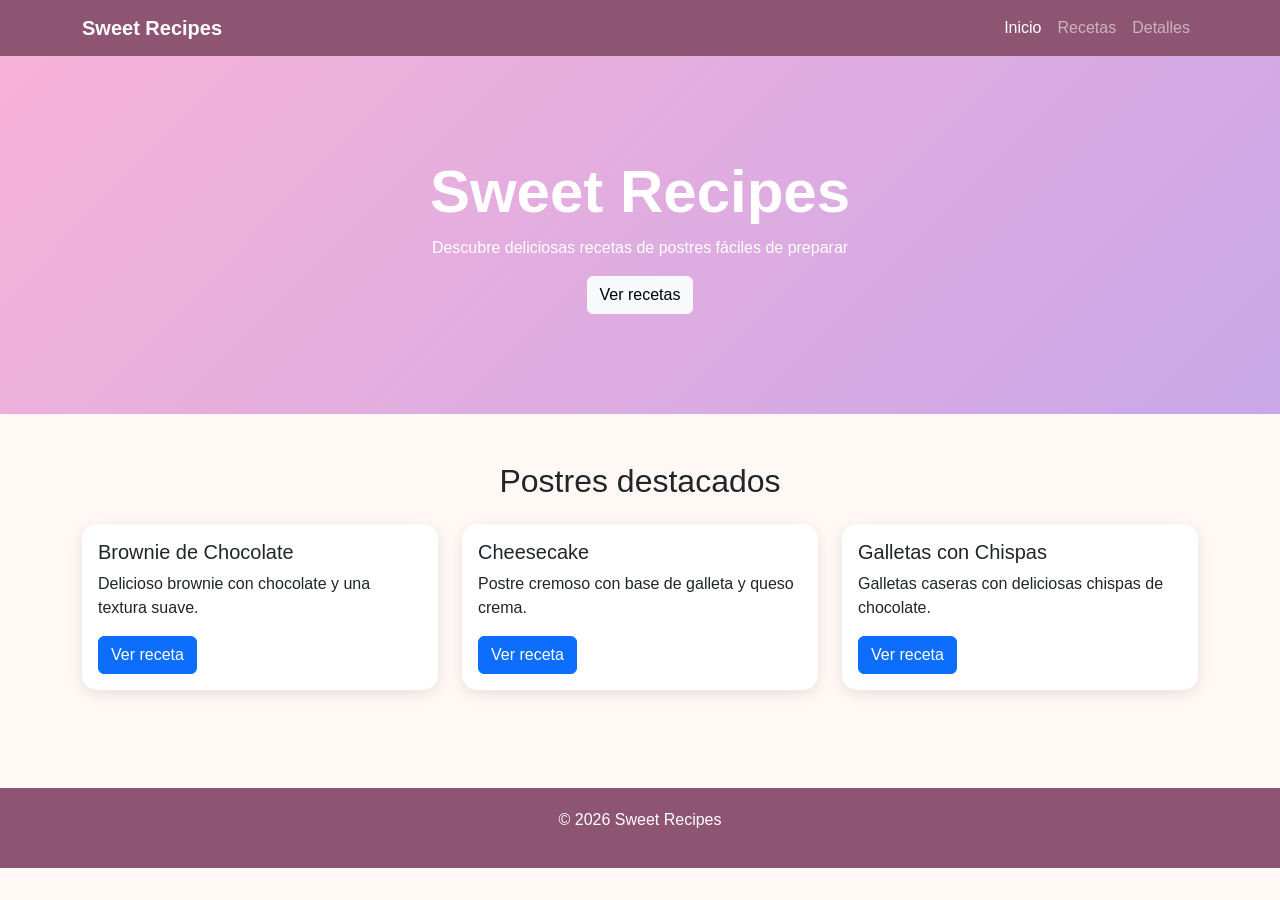
<file: Index.html>
<!DOCTYPE html>
<html lang="es">
<head>
    <meta charset="UTF-8">
    <meta name="viewport" content="width=device-width, initial-scale=1.0">
    <title>Sweet Recipes - Inicio</title>

    <link href="https://cdn.jsdelivr.net/npm/bootstrap@5.3.3/dist/css/bootstrap.min.css" rel="stylesheet">
    <link rel="stylesheet" href="style.css">
</head>

<body>

<nav class="navbar navbar-expand-lg navbar-dark">
    <div class="container">
        <a class="navbar-brand fw-bold" href="index.html">Sweet Recipes</a>

        <button class="navbar-toggler" type="button" data-bs-toggle="collapse" data-bs-target="#menu">
            <span class="navbar-toggler-icon"></span>
        </button>

        <div class="collapse navbar-collapse" id="menu">
            <ul class="navbar-nav ms-auto">
                <li class="nav-item">
                    <a class="nav-link active" href="index.html">Inicio</a>
                </li>
                <li class="nav-item">
                    <a class="nav-link" href="recetas.html">Recetas</a>
                </li>
                <li class="nav-item">
                    <a class="nav-link" href="detalles.html">Detalles</a>
                </li>
            </ul>
        </div>
    </div>
</nav>

<header class="hero text-center">
    <div class="container">
        <h1>Sweet Recipes</h1>
        <p>Descubre deliciosas recetas de postres fáciles de preparar</p>

        <a href="recetas.html" class="btn btn-light">
            Ver recetas
        </a>
    </div>
</header>

<section class="container py-5">

    <h2 class="text-center mb-4">Postres destacados</h2>

    <div class="row g-4">

        <div class="col-md-4">
            <div class="card recipe-card">
                <div class="card-body">
                    <h5>Brownie de Chocolate</h5>
                    <p>Delicioso brownie con chocolate y una textura suave.</p>
                    <a href="detalles.html?id=1" class="btn btn-primary">
                        Ver receta
                    </a>
                </div>
            </div>
        </div>

        <div class="col-md-4">
            <div class="card recipe-card">
                <div class="card-body">
                    <h5>Cheesecake</h5>
                    <p>Postre cremoso con base de galleta y queso crema.</p>
                    <a href="detalles.html?id=2" class="btn btn-primary">
                        Ver receta
                    </a>
                </div>
            </div>
        </div>

        <div class="col-md-4">
            <div class="card recipe-card">
                <div class="card-body">
                    <h5>Galletas con Chispas</h5>
                    <p>Galletas caseras con deliciosas chispas de chocolate.</p>
                    <a href="detalles.html?id=3" class="btn btn-primary">
                        Ver receta
                    </a>
                </div>
            </div>
        </div>

    </div>
</section>

<footer>
    <p>© 2026 Sweet Recipes</p>
</footer>

<script src="https://cdn.jsdelivr.net/npm/bootstrap@5.3.3/dist/js/bootstrap.bundle.min.js"></script>

</body>
</html>
</file>
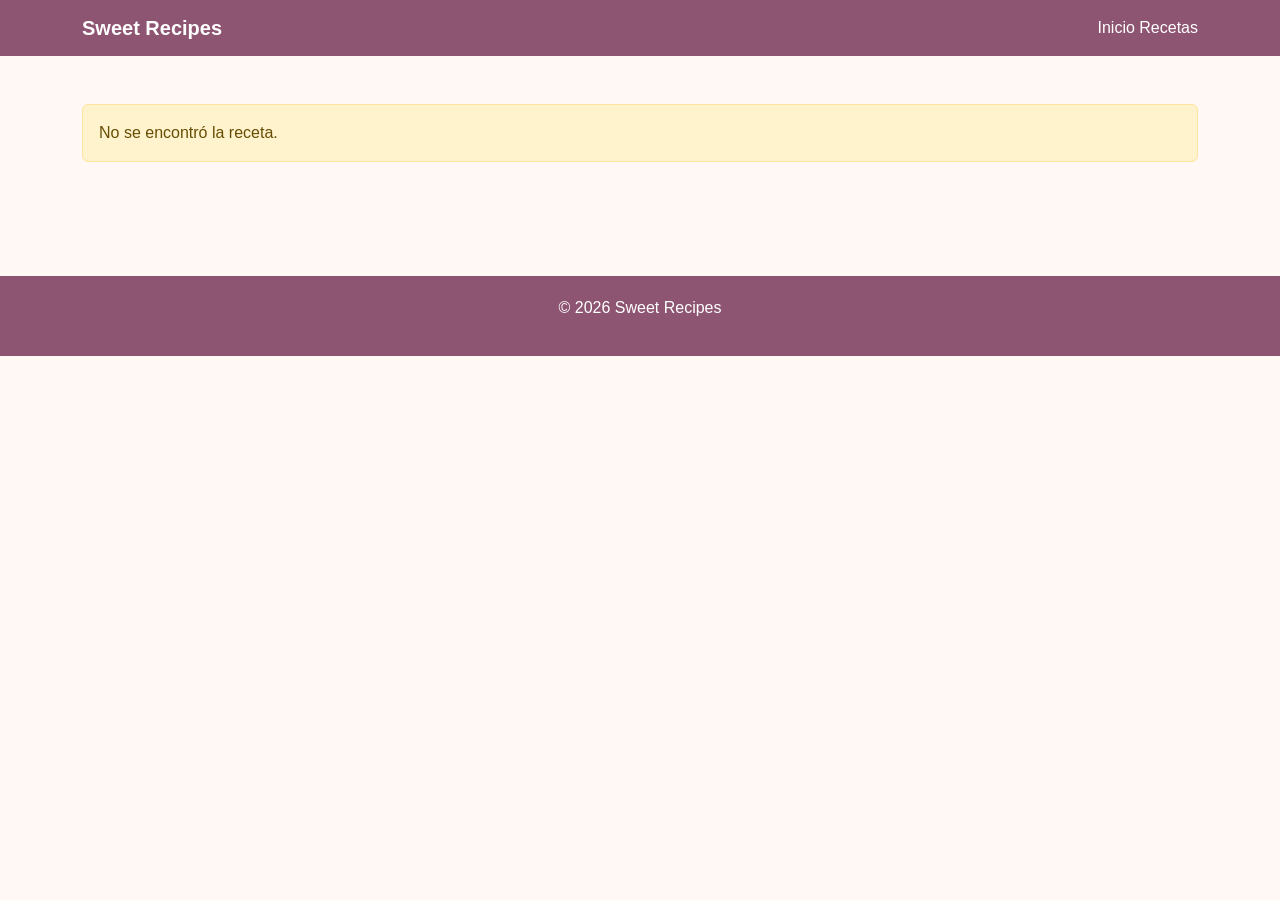
<file: detalles.html>
<!DOCTYPE html>
<html lang="es">

<head>

    <meta charset="UTF-8">

    <meta name="viewport"
          content="width=device-width, initial-scale=1.0">

    <title>Sweet Recipes - Detalles</title>

    <link href="https://cdn.jsdelivr.net/npm/bootstrap@5.3.3/dist/css/bootstrap.min.css"
          rel="stylesheet">

    <link rel="stylesheet" href="style.css">

</head>

<body>

<nav class="navbar navbar-expand-lg navbar-dark">

    <div class="container">

        <a class="navbar-brand fw-bold"
           href="index.html">

            Sweet Recipes

        </a>

        <div>

            <a class="nav-link d-inline text-white"
               href="index.html">

                Inicio

            </a>

            <a class="nav-link d-inline text-white"
               href="recetas.html">

                Recetas

            </a>

        </div>

    </div>

</nav>

<div class="container py-5">

    <div id="detalleReceta"></div>

</div>

<footer>

    <p>© 2026 Sweet Recipes</p>

</footer>

<script src="js/detalles.js"></script>

</body>

</html>
</file>
<file: style.css>
body {
    background-color: #fff8f5;
    font-family: Arial, sans-serif;
}

.navbar {
    background-color: #8e5572;
}

.navbar-brand {
    color: white !important;
}

.hero {
    padding: 100px 20px;
    background: linear-gradient(135deg, #f7b2d8, #c9a7e8);
    color: white;
}

.hero h1 {
    font-size: 60px;
    font-weight: bold;
}

.recipe-card {
    border: none;
    border-radius: 15px;
    box-shadow: 0 4px 15px rgba(0,0,0,0.1);
    transition: 0.3s;
}

.recipe-card:hover {
    transform: translateY(-5px);
}

.recipe-detail {
    max-width: 800px;
    margin: auto;
    border: none;
    border-radius: 15px;
    box-shadow: 0 4px 20px rgba(0,0,0,0.1);
}

footer {
    background-color: #8e5572;
    color: white;
    text-align: center;
    padding: 20px;
    margin-top: 50px;
}

@media (max-width: 768px) {

    .hero h1 {
        font-size: 40px;
    }

}
</file>
